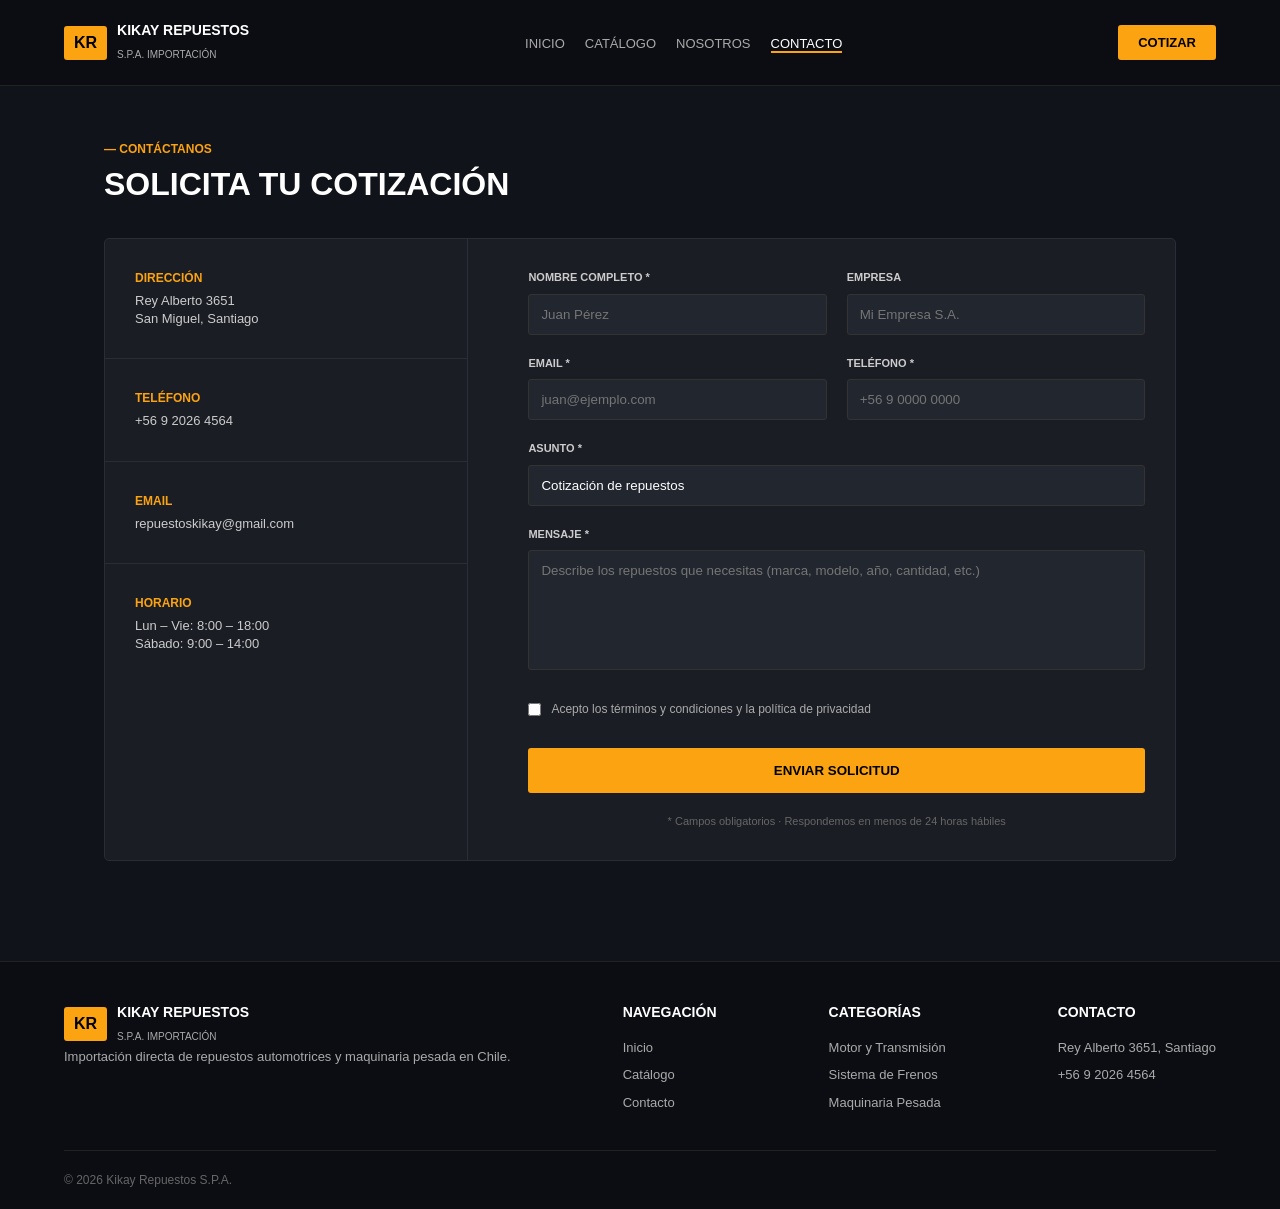
<file: contacto.html>
<!DOCTYPE html>
<html lang="es">
<head>
    <meta charset="UTF-8">
    <meta name="viewport" content="width=device-width, initial-scale=1.0">
    <title>Kikay Repuestos - Contacto</title>
    <link rel="stylesheet" href="contacto.css">
</head>
<body>
    <!-- Encabezado común -->
    <header class="encabezado-principal">
        <div class="caja-logo">
            <span class="logo-icono">KR</span>
            <div class="logo-textos">
                <strong>KIKAY REPUESTOS</strong>
                <span>S.P.A. IMPORTACIÓN</span>
            </div>
        </div>
        <nav class="navegacion-principal">
            <ul>
                <li><a href="index.html">INICIO</a></li>
                <li><a href="catalogo.html">CATÁLOGO</a></li>
                <li><a href="#">NOSOTROS</a></li>
                <li><a href="contacto.html" class="activo">CONTACTO</a></li>
            </ul>
        </nav>
        <a href="contacto.html" class="btn-cotizar-nav">COTIZAR</a>
    </header>

    <main class="contenido-contacto">
        <div class="titulo-contacto">
            <span class="subtitulo">— CONTÁCTANOS</span>
            <h2>SOLICITA TU COTIZACIÓN</h2>
        </div>

        <section class="contenedor-contacto">
            <!-- Columna Datos -->
            <aside class="datos-empresa">
                <div class="caja-dato">
                 
                    <div>
                        <strong>DIRECCIÓN</strong>
                        <p>Rey Alberto 3651<br>San Miguel, Santiago</p>
                    </div>
                </div>
                <div class="caja-dato">
                 
                    <div>
                        <strong>TELÉFONO</strong>
                        <p>+56 9 2026 4564</p>
                    </div>
                </div>
                <div class="caja-dato">
                    
                    <div>
                        <strong>EMAIL</strong>
                        <p>repuestoskikay@gmail.com</p>
                    </div>
                </div>
                <div class="caja-dato">
                    
                    <div>
                        <strong>HORARIO</strong>
                        <p>Lun – Vie: 8:00 – 18:00<br>Sábado: 9:00 – 14:00</p>
                    </div>
                </div>
            </aside>

            <!-- Columna Formulario -->
            <form class="formulario-cotizacion">
                <div class="fila-formulario">
                    <div class="grupo-input">
                        <label>NOMBRE COMPLETO *</label>
                        <input type="text" placeholder="Juan Pérez">
                    </div>
                    <div class="grupo-input">
                        <label>EMPRESA</label>
                        <input type="text" placeholder="Mi Empresa S.A.">
                    </div>
                </div>
                <div class="fila-formulario">
                    <div class="grupo-input">
                        <label>EMAIL *</label>
                        <input type="email" placeholder="juan@ejemplo.com">
                    </div>
                    <div class="grupo-input">
                        <label>TELÉFONO *</label>
                        <input type="tel" placeholder="+56 9 0000 0000">
                    </div>
                </div>
                <div class="grupo-input">
                    <label>ASUNTO *</label>
                    <input type="text" value="Cotización de repuestos">
                </div>
                <div class="grupo-input">
                    <label>MENSAJE *</label>
                    <textarea placeholder="Describe los repuestos que necesitas (marca, modelo, año, cantidad, etc.)"></textarea>
                </div>
                <div class="grupo-checkbox">
                    <input type="checkbox" id="terminos">
                    <label for="terminos">Acepto los términos y condiciones y la política de privacidad</label>
                </div>
                <button type="submit" class="btn-enviar">ENVIAR SOLICITUD</button>
                <small class="nota-formulario">* Campos obligatorios · Respondemos en menos de 24 horas hábiles</small>
            </form>
        </section>
    </main>

    <!-- Pie de página común -->
    <footer class="pie-pagina">
       <div class="footer-columnas">
            <div class="columna-info">
                <div class="caja-logo">
                    <span class="logo-icono">KR</span>
                    <div class="logo-textos">
                        <strong>KIKAY REPUESTOS</strong>
                        <span>S.P.A. IMPORTACIÓN</span>
                    </div>
                </div>
                <p>Importación directa de repuestos automotrices y maquinaria pesada en Chile.</p>
            </div>
            <div class="columna-enlaces">
                <h3>NAVEGACIÓN</h3>
                <ul>
                    <li><a href="index.html">Inicio</a></li>
                    <li><a href="catalogo.html">Catálogo</a></li>
                    <li><a href="contacto.html">Contacto</a></li>
                </ul>
            </div>
            <div class="columna-categorias">
                <h3>CATEGORÍAS</h3>
                <ul>
                    <li>Motor y Transmisión</li>
                    <li>Sistema de Frenos</li>
                    <li>Maquinaria Pesada</li>
                </ul>
            </div>
            <div class="columna-contacto">
                <h3>CONTACTO</h3>
                <p> Rey Alberto 3651, Santiago</p>
                <p> +56 9 2026 4564</p>
            </div>
        </div>
        <div class="footer-legal">
            <p>© 2026 Kikay Repuestos S.P.A.</p>
        </div>
    </footer>
</body>
</html>
</file>
<file: contacto.css>
/* Reseteo y Header/Footer iguales */
* { box-sizing: border-box; margin: 0; padding: 0; font-family: Arial, sans-serif; }
body { background-color: #11131a; color: #ffffff; line-height: 1.5; }
a { text-decoration: none; color: inherit; }

.encabezado-principal { display: flex; justify-content: space-between; align-items: center; padding: 20px 5%; background-color: #0b0d12; border-bottom: 1px solid #222; }
.caja-logo { display: flex; align-items: center; gap: 10px; }
.logo-icono { background-color: #fca311; color: #000; padding: 5px 10px; font-weight: bold; border-radius: 3px; }
.logo-textos strong { display: block; font-size: 14px; }
.logo-textos span { font-size: 10px; color: #aaa; }
.navegacion-principal ul { list-style: none; display: flex; gap: 20px; }
.navegacion-principal a { font-size: 13px; color: #aaa; }
.navegacion-principal a.activo { color: #fff; border-bottom: 2px solid #fca311; }
.btn-cotizar-nav { background-color: #fca311; color: #000; padding: 8px 20px; font-weight: bold; font-size: 13px; border-radius: 3px; }

/* Sección Contacto */
.contenido-contacto { padding: 50px 5%; max-width: 1200px; margin: 0 auto; }
.titulo-contacto { margin-bottom: 30px; }
.subtitulo { color: #fca311; font-size: 12px; font-weight: bold; }
.titulo-contacto h2 { font-size: 32px; color: #fff; }

.contenedor-contacto { display: flex; gap: 30px; background-color: #1a1d24; border: 1px solid #2a2d35; padding: 0; border-radius: 5px; }

/* Aside Datos */
.datos-empresa { width: 35%; border-right: 1px solid #2a2d35; display: flex; flex-direction: column; }
.caja-dato { display: flex; gap: 15px; padding: 30px; border-bottom: 1px solid #2a2d35; }
.caja-dato:last-child { border-bottom: none; }
.icono-dato { border: 1px solid #fca311; color: #fca311; padding: 10px; border-radius: 3px; height: fit-content; }
.caja-dato strong { display: block; font-size: 12px; color: #fca311; margin-bottom: 5px; }
.caja-dato p { font-size: 13px; color: #ccc; line-height: 1.4; }

/* Formulario */
.formulario-cotizacion { width: 65%; padding: 30px; display: flex; flex-direction: column; gap: 20px; }
.fila-formulario { display: flex; gap: 20px; }
.grupo-input { flex: 1; display: flex; flex-direction: column; gap: 8px; }
.grupo-input label { font-size: 11px; font-weight: bold; color: #ccc; }
.grupo-input input, .grupo-input textarea { width: 100%; padding: 12px; background-color: #22262f; border: 1px solid #333; color: #fff; border-radius: 3px; outline: none; }
.grupo-input textarea { height: 120px; resize: none; }
.grupo-checkbox { display: flex; align-items: center; gap: 10px; font-size: 12px; color: #aaa; margin-top: 10px; }
.btn-enviar { background-color: #fca311; color: #000; font-weight: bold; padding: 15px; border: none; border-radius: 3px; cursor: pointer; margin-top: 10px; }
.nota-formulario { text-align: center; color: #666; font-size: 11px; }

/* Footer */
.pie-pagina { background-color: #0b0d12; padding: 40px 5% 20px; margin-top: 50px; border-top: 1px solid #222; }
.footer-columnas { display: flex; justify-content: space-between; margin-bottom: 30px; flex-wrap: wrap; gap: 20px; }
.footer-columnas h3 { font-size: 14px; margin-bottom: 15px; }
.columna-info p, .columna-enlaces li, .columna-categorias li, .columna-contacto p { color: #aaa; font-size: 13px; margin-bottom: 8px; list-style: none;}
.footer-legal { border-top: 1px solid #222; padding-top: 20px; font-size: 12px; color: #666; }
</file>
<file: css/contacto.css>
/* Reseteo y Header/Footer iguales */
* { box-sizing: border-box; margin: 0; padding: 0; font-family: Arial, sans-serif; }
body { background-color: #11131a; color: #ffffff; line-height: 1.5; }
a { text-decoration: none; color: inherit; }

.encabezado-principal { display: flex; justify-content: space-between; align-items: center; padding: 20px 5%; background-color: #0b0d12; border-bottom: 1px solid #222; }
.caja-logo { display: flex; align-items: center; gap: 10px; }
.logo-icono { background-color: #fca311; color: #000; padding: 5px 10px; font-weight: bold; border-radius: 3px; }
.logo-textos strong { display: block; font-size: 14px; }
.logo-textos span { font-size: 10px; color: #aaa; }
.navegacion-principal ul { list-style: none; display: flex; gap: 20px; }
.navegacion-principal a { font-size: 13px; color: #aaa; }
.navegacion-principal a.activo { color: #fff; border-bottom: 2px solid #fca311; }
.btn-cotizar-nav { background-color: #fca311; color: #000; padding: 8px 20px; font-weight: bold; font-size: 13px; border-radius: 3px; }

/* Sección Contacto */
.contenido-contacto { padding: 50px 5%; max-width: 1200px; margin: 0 auto; }
.titulo-contacto { margin-bottom: 30px; }
.subtitulo { color: #fca311; font-size: 12px; font-weight: bold; }
.titulo-contacto h2 { font-size: 32px; color: #fff; }

.contenedor-contacto { display: flex; gap: 30px; background-color: #1a1d24; border: 1px solid #2a2d35; padding: 0; border-radius: 5px; }

/* Aside Datos */
.datos-empresa { width: 35%; border-right: 1px solid #2a2d35; display: flex; flex-direction: column; }
.caja-dato { display: flex; gap: 15px; padding: 30px; border-bottom: 1px solid #2a2d35; }
.caja-dato:last-child { border-bottom: none; }
.icono-dato { border: 1px solid #fca311; color: #fca311; padding: 10px; border-radius: 3px; height: fit-content; }
.caja-dato strong { display: block; font-size: 12px; color: #fca311; margin-bottom: 5px; }
.caja-dato p { font-size: 13px; color: #ccc; line-height: 1.4; }

/* Formulario */
.formulario-cotizacion { width: 65%; padding: 30px; display: flex; flex-direction: column; gap: 20px; }
.fila-formulario { display: flex; gap: 20px; }
.grupo-input { flex: 1; display: flex; flex-direction: column; gap: 8px; }
.grupo-input label { font-size: 11px; font-weight: bold; color: #ccc; }
.grupo-input input, .grupo-input textarea { width: 100%; padding: 12px; background-color: #22262f; border: 1px solid #333; color: #fff; border-radius: 3px; outline: none; }
.grupo-input textarea { height: 120px; resize: none; }
.grupo-checkbox { display: flex; align-items: center; gap: 10px; font-size: 12px; color: #aaa; margin-top: 10px; }
.btn-enviar { background-color: #fca311; color: #000; font-weight: bold; padding: 15px; border: none; border-radius: 3px; cursor: pointer; margin-top: 10px; }
.nota-formulario { text-align: center; color: #666; font-size: 11px; }

/* Footer */
.pie-pagina { background-color: #0b0d12; padding: 40px 5% 20px; margin-top: 50px; border-top: 1px solid #222; }
.footer-columnas { display: flex; justify-content: space-between; margin-bottom: 30px; flex-wrap: wrap; gap: 20px; }
.footer-columnas h3 { font-size: 14px; margin-bottom: 15px; }
.columna-info p, .columna-enlaces li, .columna-categorias li, .columna-contacto p { color: #aaa; font-size: 13px; margin-bottom: 8px; list-style: none;}
.footer-legal { border-top: 1px solid #222; padding-top: 20px; font-size: 12px; color: #666; }
</file>
